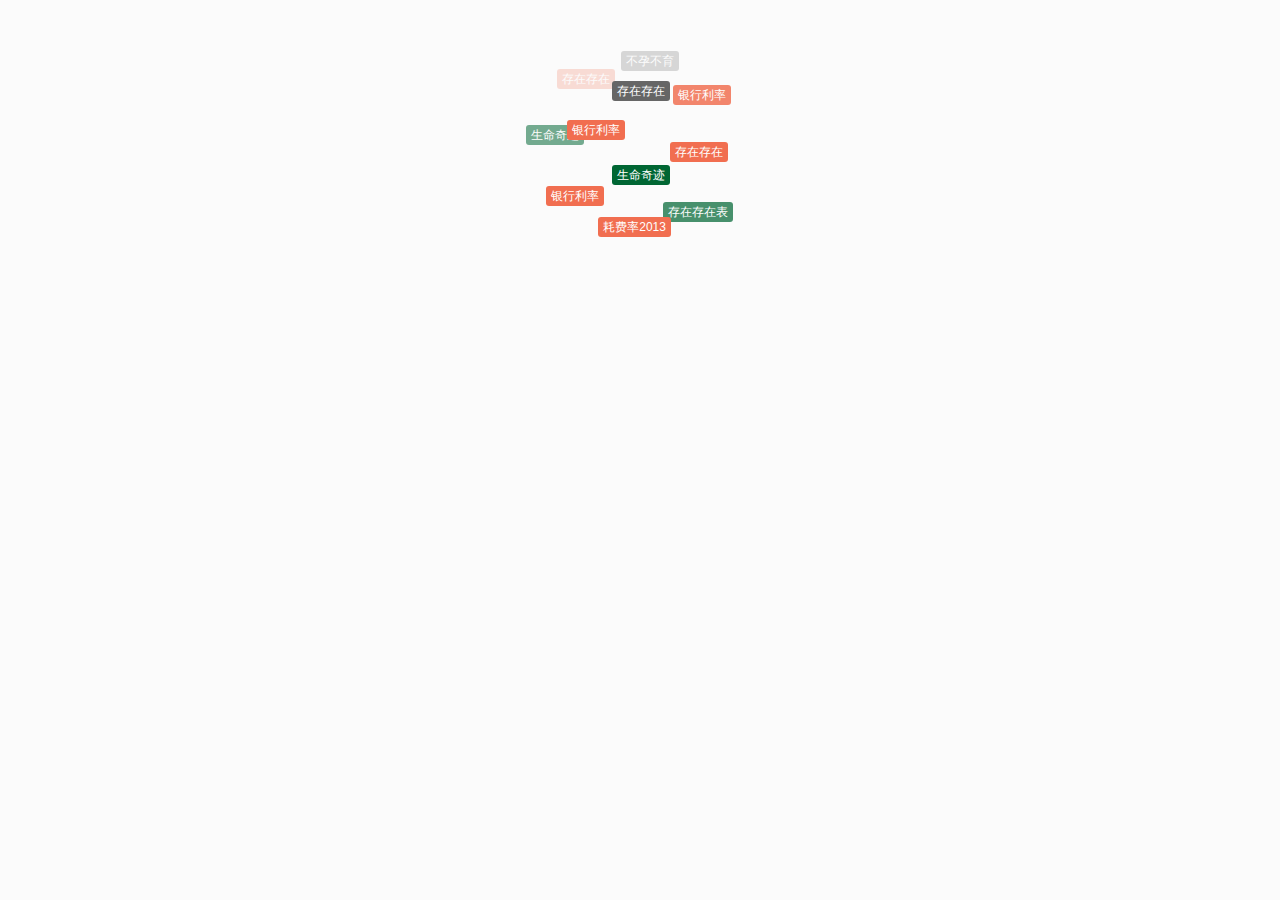
<file: charts/others/worldCloud/index.html>
<!DOCTYPE html>
<html lang="en">
<head>
    <meta charset="UTF-8">
    <title>Title</title>
    <link rel="stylesheet" href="index.css">
</head>
<body>
    <div id="tagscloud">
        <a href="#" class="tagc1">存在存在</a>
        <a href="#" class="tagc2">银行利率</a>
        <a href="#" class="tagc5">生命奇迹</a>
        <a href="#" class="tagc2">存在存在</a>
        <a href="#" class="tagc2">银行利率</a>
        <a href="#" class="tagc1">不孕不育</a>
        <a href="#" class="tagc2">存在存在</a>
        <a href="#" class="tagc5">生命奇迹</a>
        <a href="#" class="tagc2">银行利率</a>
        <a href="#" class="tagc2">耗费率2013</a>
        <a href="#" class="tagc5">存在存在表</a>
        <a href="#" class="tagc2">生命奇迹表</a>
        <a href="#" class="tagc1">存在存在</a>
        <a href="#" class="tagc2">银行利率</a>
        <a href="#" class="tagc5">生命奇迹</a>
        <a href="#" class="tagc2">存在存在</a>
        <a href="#" class="tagc2">存在存在</a>
        <a href="#" class="tagc5">生命奇迹</a>
        <a href="#" class="tagc2">银行利率</a>
        <a href="#" class="tagc2">耗费率2013</a>
        <a href="#" class="tagc5">存在存在表</a>
        <a href="#" class="tagc2">生命奇迹表</a>
    </div>
    <script src='index.js' type="text/javascript"></script>
</body>
</html>
</file>
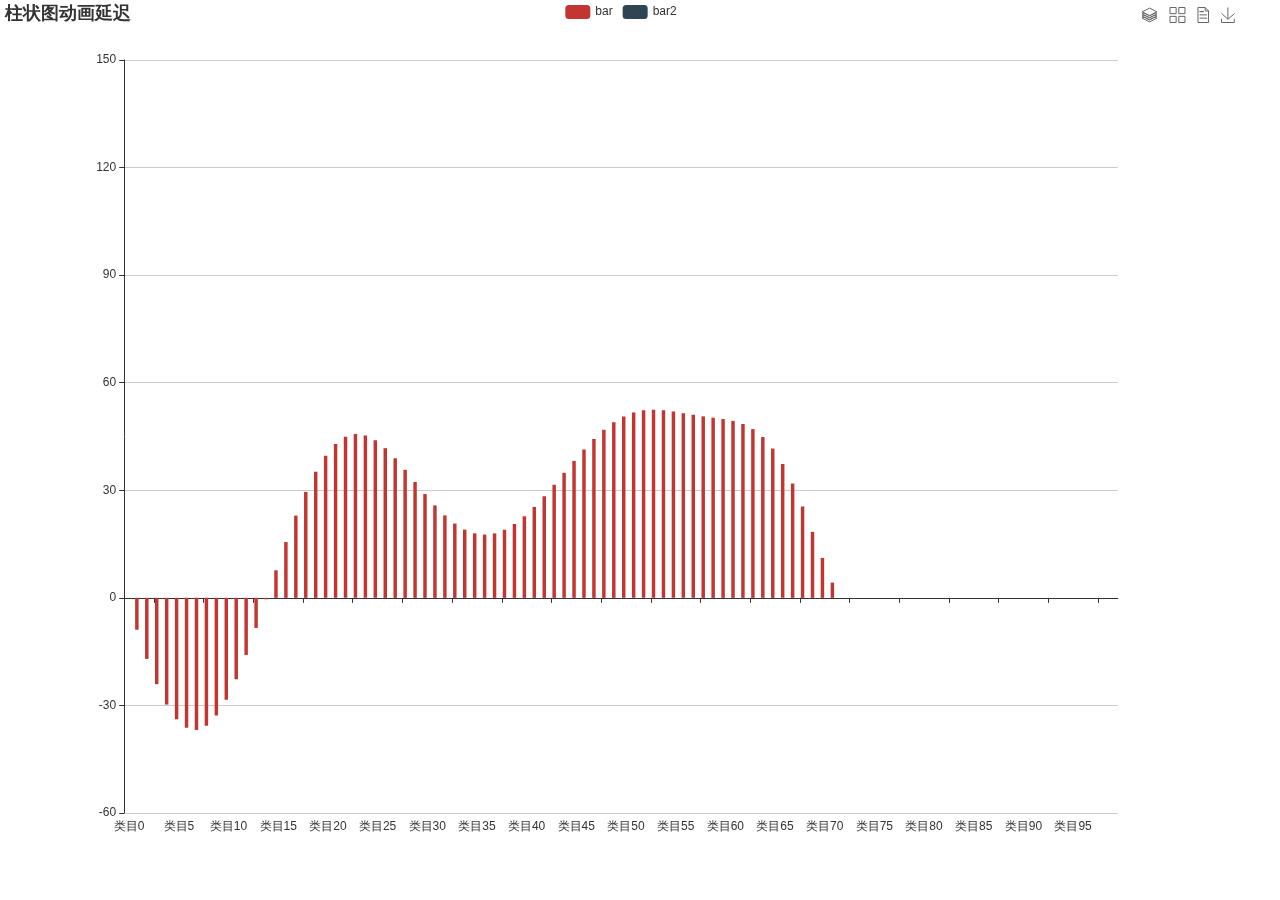
<file: charts/others/dynamicEcharts.html>
<!DOCTYPE html>
<html lang="en">
<head>
    <meta charset="UTF-8">
    <title>Title</title>

    <script src="../scripts/echarts/echarts.js"></script>

    <style>
        html, body, #main {
            width: 99%;
            height: 99%;
            margin: 0;
        }
    </style>
</head>
<body>

    <div id='main'></div>
    <script>

        var xAxisData = [];
        var data1 = [];
        var data2 = [];
        for (var i = 0; i < 100; i++) {
            xAxisData.push('类目' + i);
            data1.push((Math.sin(i / 5) * (i / 5 -10) + i / 6) * 5);
            data2.push((Math.cos(i / 5) * (i / 5 -10) + i / 6) * 5);
        }

        option = {
            title: {
                text: '柱状图动画延迟'
            },
            legend: {
                data: ['bar', 'bar2'],
                align: 'left'
            },
            toolbox: {
                // y: 'bottom',
                feature: {
                    magicType: {
                        type: ['stack', 'tiled']
                    },
                    dataView: {},
                    saveAsImage: {
                        pixelRatio: 2
                    }
                }
            },
            tooltip: {},
            xAxis: {
                data: xAxisData,
                silent: false,
                splitLine: {
                    show: false
                }
            },
            yAxis: {
            },
            series: [{
                name: 'bar',
                type: 'bar',
                data: data1,
                animationDelay: function (idx) {
                    return idx * 10;
                }
            }, {
                name: 'bar2',
                type: 'bar',
                data: data2,
                animationDelay: function (idx) {
                    return idx * 10 + 1000;
                }
            }],
            animationEasing: 'elasticOut',
            animationDelayUpdate: function (idx) {
                return idx * 5;
            },

        };

        var chart = echarts.init(document.getElementById('main'));
        chart.setOption(option);

        setInterval(function(){
            charts.reload(true);
        },1000)
    </script>
</body>

</html>
</file>
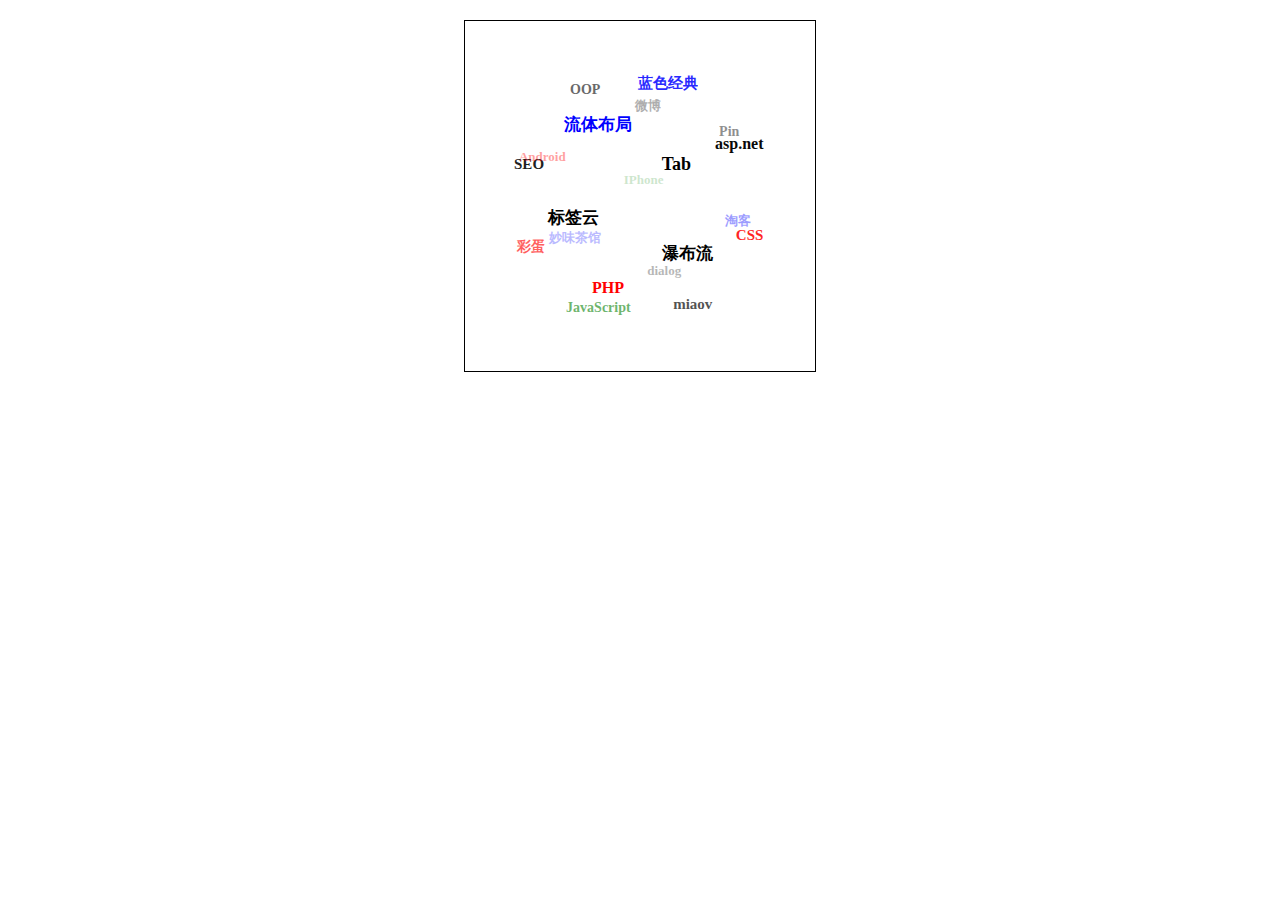
<file: charts/others/labelcloud.html>
<!DOCTYPE html>
<html lang="en">
<head>
    <meta charset="UTF-8">
    <title>HTML 标签云</title>

    <script src="https://code.jquery.com/jquery-3.3.1.js"></script>
    <script src="js/dynamicCircle.js"></script>

</head>

<style>
    #div1 {position:relative; width:350px; height:350px; border:1px solid #000; margin: 20px auto 0; }
    #div1 a {position:absolute; top:0px; left:0px; font-family: Microsoft YaHei; color:#000; font-weight:bold; text-decoration:none; padding: 3px 6px; }
    #div1 a:hover {border: 1px solid #eee; background: #FFF; }
    #div1 .blue {color:blue;}
    #div1 .red {color:red;}
    #div1 .green {color:green;}
</style>

<body>

    <div id="div1">
        <a href="#">标签云</a>
        <a href="#" class="red">PHP</a>
        <a href="#">瀑布流</a>
        <a href="#">Tab</a>
        <a href="#" class="blue">流体布局</a>
        <a href="#">SEO</a>
        <a href="#" class="red">彩蛋</a>
        <a href="#" class="green">JavaScript</a>
        <a href="#">miaov</a>
        <a href="#" class="red">CSS</a>
        <a href="#">asp.net</a>
        <a href="#" class="blue">蓝色经典</a>
        <a href="#">OOP</a>
        <a href="#" class="red">Android</a>
        <a href="#" class="blue">妙味茶馆</a>
        <a href="#">dialog</a>
        <a href="#" class="blue">淘客</a>
        <a href="#">Pin</a>
        <a href="#">微博</a>
        <a href="#" class="green">IPhone</a>
    </div>

</body>
</html>
</file>
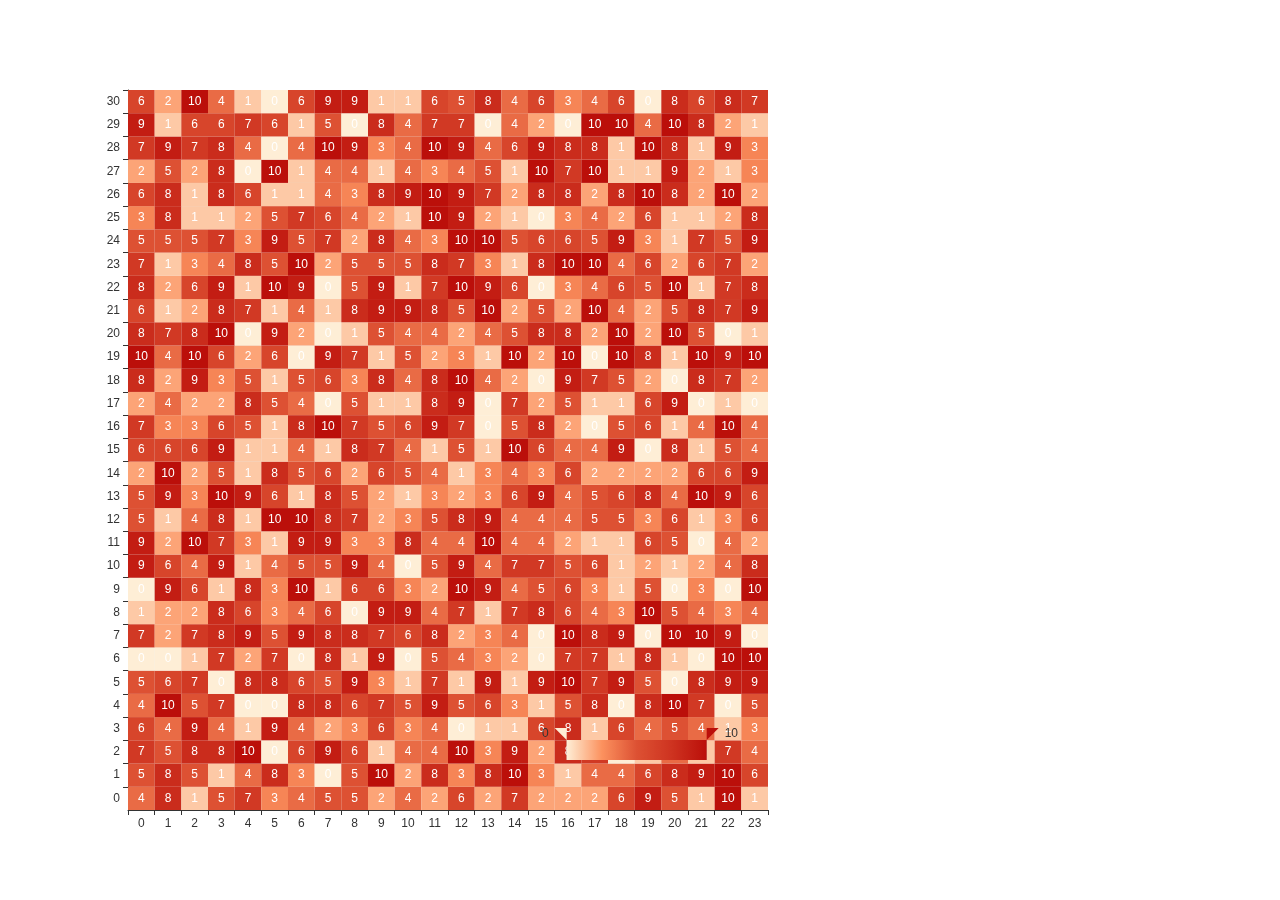
<file: charts/echarts/heatmap2d/heatmap2d.html>
<!DOCTYPE html>
<html lang="en">
<head>
    <meta charset="UTF-8">
    <title>heatmap2d</title>

    <link rel="stylesheet" href="heatmap2d.css">
    <script type="application/javascript" src="../../scripts/echarts/echarts.js"></script>

</head>
<body>

    <div id='main'></div>
    <script src="heatmap2d.js"></script>

</body>
</html>
</file>
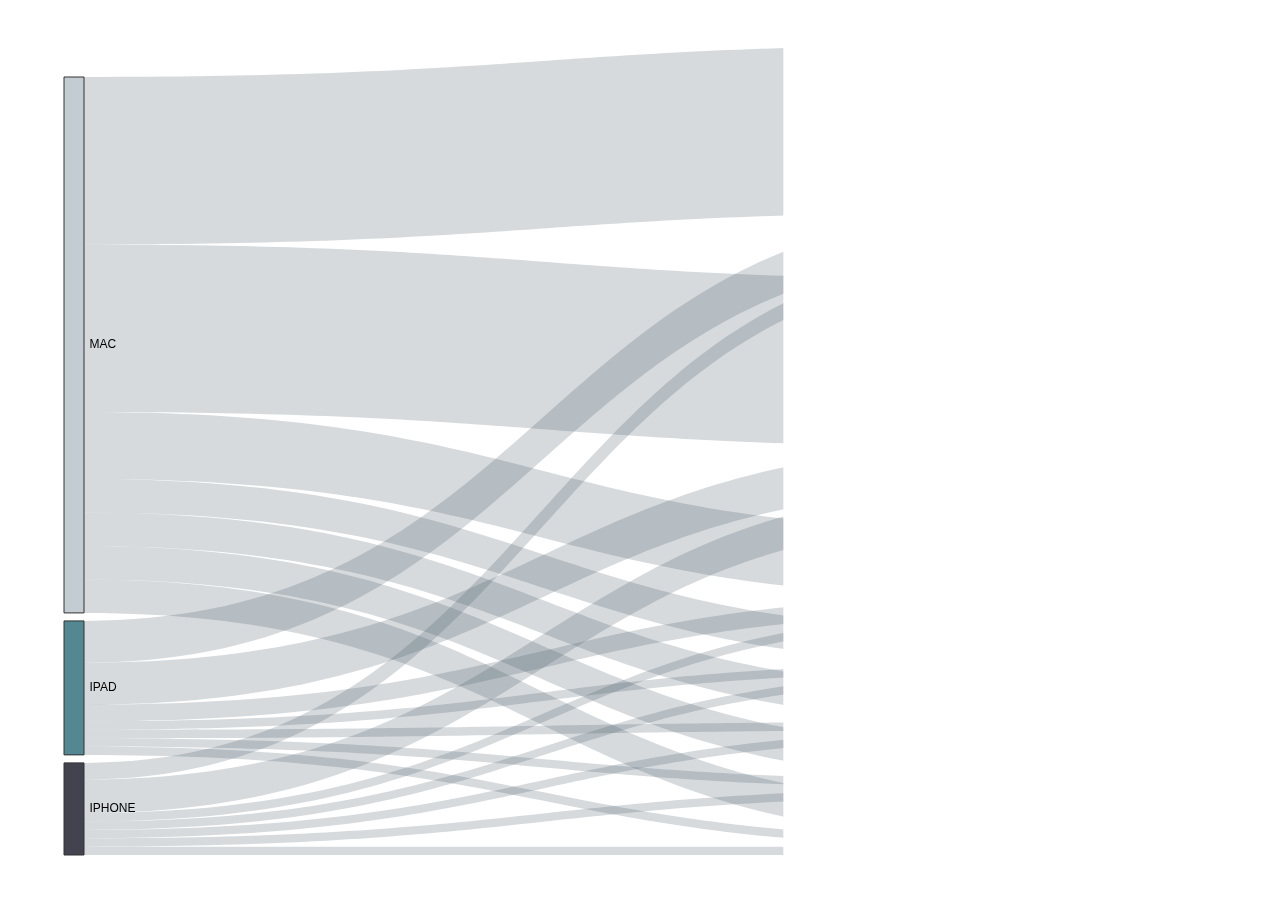
<file: charts/echarts/sankey/sunkey.html>
<!DOCTYPE html>
<html lang="en">
<head>
    <meta charset="UTF-8">
    <title>sunkey-桑基图</title>

    <link rel="stylesheet" href="sunkey.css">
    <script type="application/javascript" src="../../scripts/echarts/echarts.js"></script>

</head>
<body>

    <div id='main'></div>
    <script src="sunkey.js"></script>

</body>
</html>
</file>
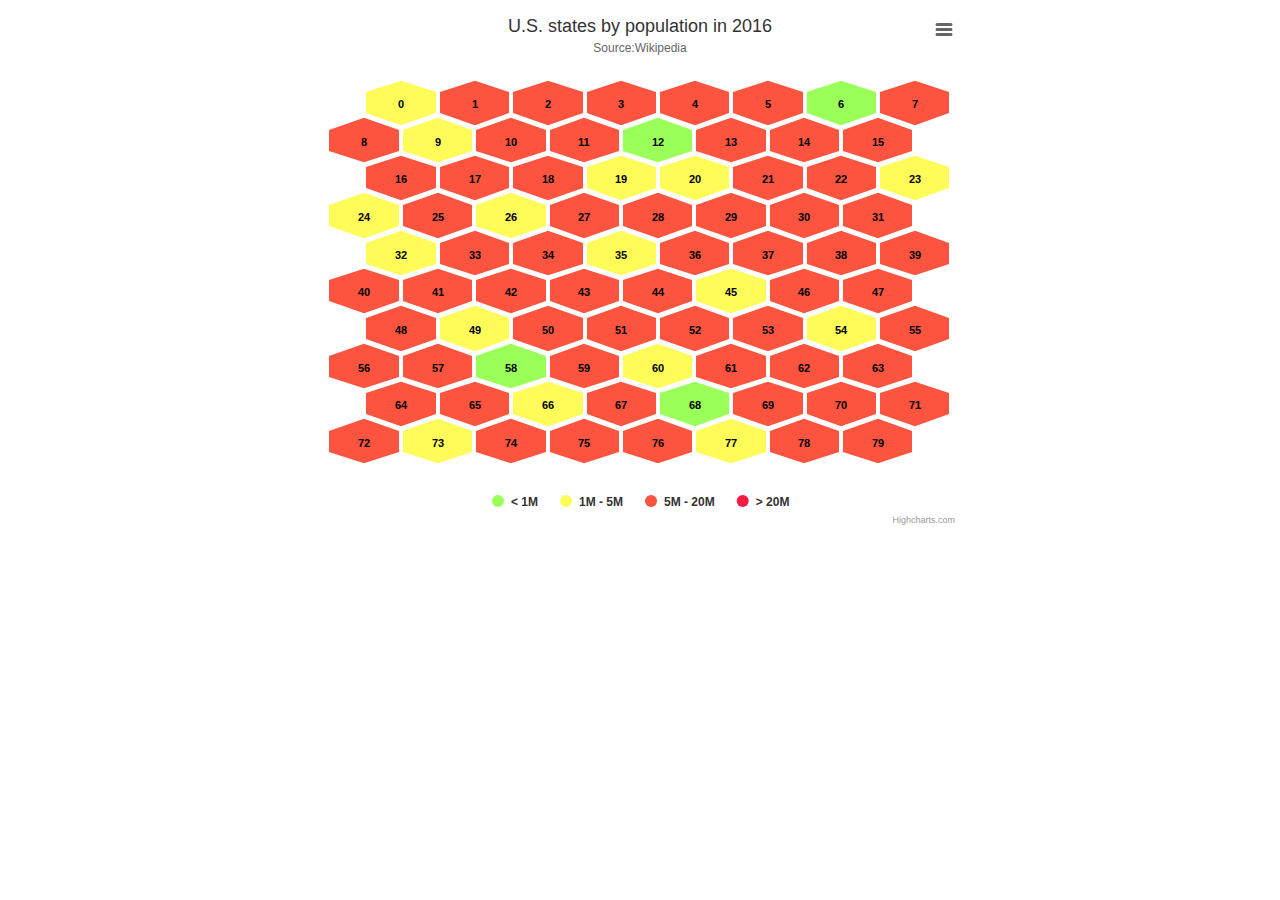
<file: charts/highcharts/tilemap/tilemap.html>
<!DOCTYPE html>
<html lang="en">
<head>
    <meta charset="UTF-8">
    <title>tilemap-蜂窝图</title>

    <link rel="stylesheet" type="text/css" href="tilemap.css">
    <script src='../../scripts/highcharts/highcharts.js'></script>
    <script src="../../scripts/highcharts/heatmap.js"></script>
    <script src="../../scripts/highcharts/tilemap.js"></script>
    <script src="../../scripts/highcharts/exporting.js"></script>


</head>
<body>
    <div id="container"></div>
    <script src="tilemap.js"></script>
</body>
</html>
</file>
<file: charts/others/worldCloud/index.css>
body {
    font-family: "微软雅黑", Arial, sans-serif;
}

#main {
    border: none;
    background: none;
}

body,ul,li,h1,h2,h3,p,form {
    margin: 0;
    padding: 0;
}

body {
    background: #fbfbfb;
    color: #444;
    font-size: 14px;
}

a {
    color: #444;
    text-decoration: none;
}

a:hover {
    color: red;
}



/* tagscloud */

#tagscloud {
    width: 250px;
    height: 260px;
    position: relative;
    font-size: 12px;
    color: #333;
    margin: 20px auto 0;
    text-align: center;
}

#tagscloud a {
    position: absolute;
    top: 0px;
    left: 0px;
    color: #333;
    font-family: Arial;
    text-decoration: none;
    margin: 0 10px 15px 0;
    line-height: 18px;
    text-align: center;
    font-size: 12px;
    padding: 1px 5px;
    display: inline-block;
    border-radius: 3px;
}

#tagscloud a.tagc1 {
    background: #666;
    color: #fff;
}

#tagscloud a.tagc2 {
    background: #F16E50;
    color: #fff;
}

#tagscloud a.tagc5 {
    background: #006633;
    color: #fff;
}

#tagscloud a:hover {
    color: #fff;
    background: #0099ff;
}
</file>
<file: charts/echarts/heatmap2d/heatmap2d.css>
html, body, #main {
    width: 100%;
    height: 100%;
    margin: 0;
}
</file>
<file: charts/echarts/sankey/sunkey.css>
html, body, #main {
    width: 100%;
    height: 100%;
    margin: 0;
}
</file>
<file: charts/highcharts/tilemap/tilemap.css>
#container {
    min-width: 360px;
    max-width: 650px;
    margin: 0 auto;
}
</file>
